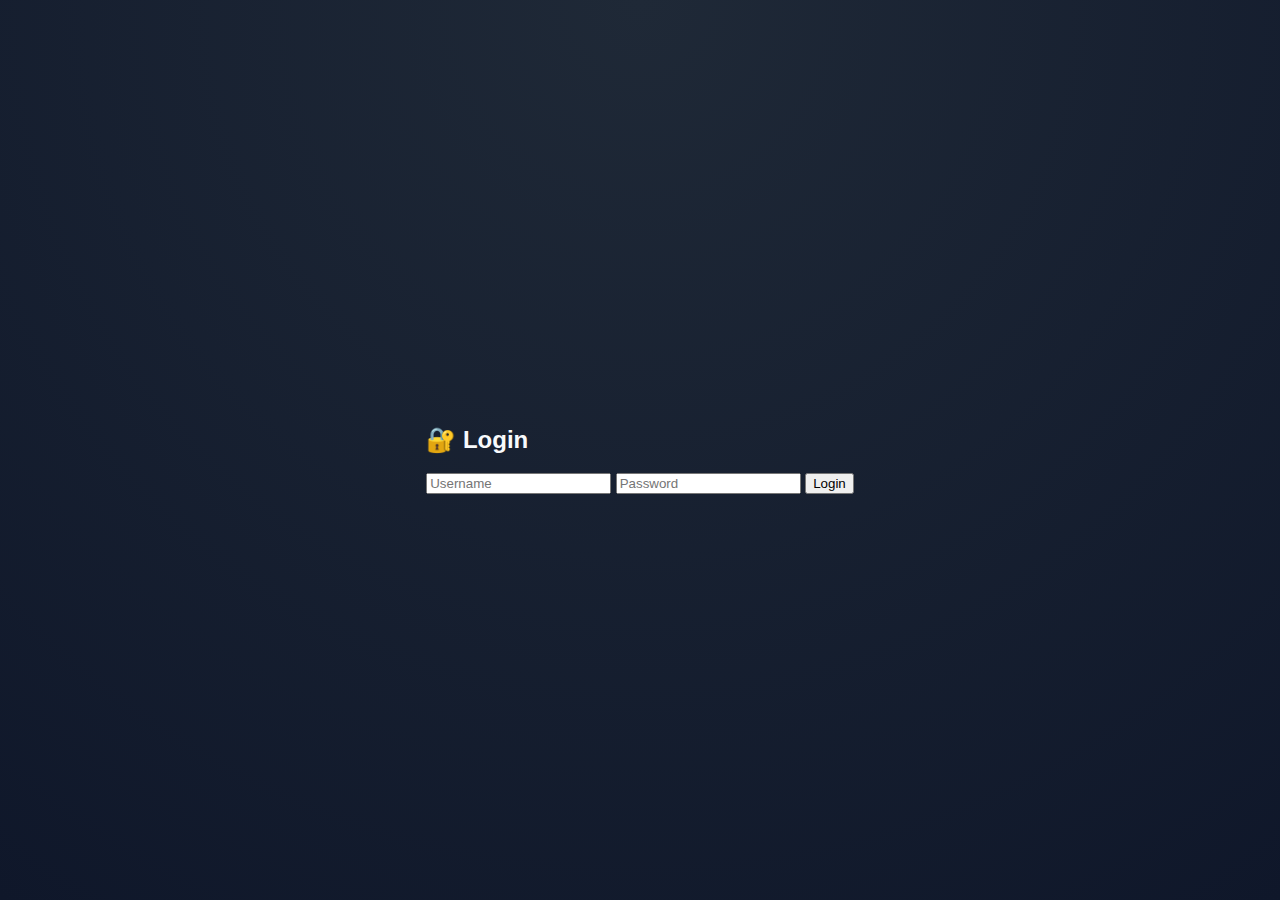
<file: index.html>
<!-- <!doctype html>
<html lang="th">
<head>
  <meta charset="UTF-8" />
  <meta name="viewport" content="width=device-width, initial-scale=1" />
  <title>Project Homepage</title>
  <link rel="stylesheet" href="styles.css" />
</head>
<body>
  <main class="card">
    <h1>Project Homepages</h1>
    <p>เลือกใช้โปรแกรม</p>
    <a href="calculations/calculations.html">ไปที่เครื่องคิดเลข</a>
    <a href="bookingrooms/bookingrooms.html">ไปที่จองห้อง</a>
  </main>
  
</body>
</html>
 -->



<!DOCTYPE html>
<html lang="th">
<head>
  <meta charset="UTF-8">
  <title>Codex App</title>
  <meta name="viewport" content="width=device-width, initial-scale=1.0">
  <link rel="stylesheet" href="styles.css">
</head>
<body>

  <!-- container สำหรับ render หน้า -->
  <div id="app"></div>

  <!-- Router ต้องมาก่อน -->
  <script src="routes.js"></script>
  <script src="script.js"></script>

</body>
</html>
</file>
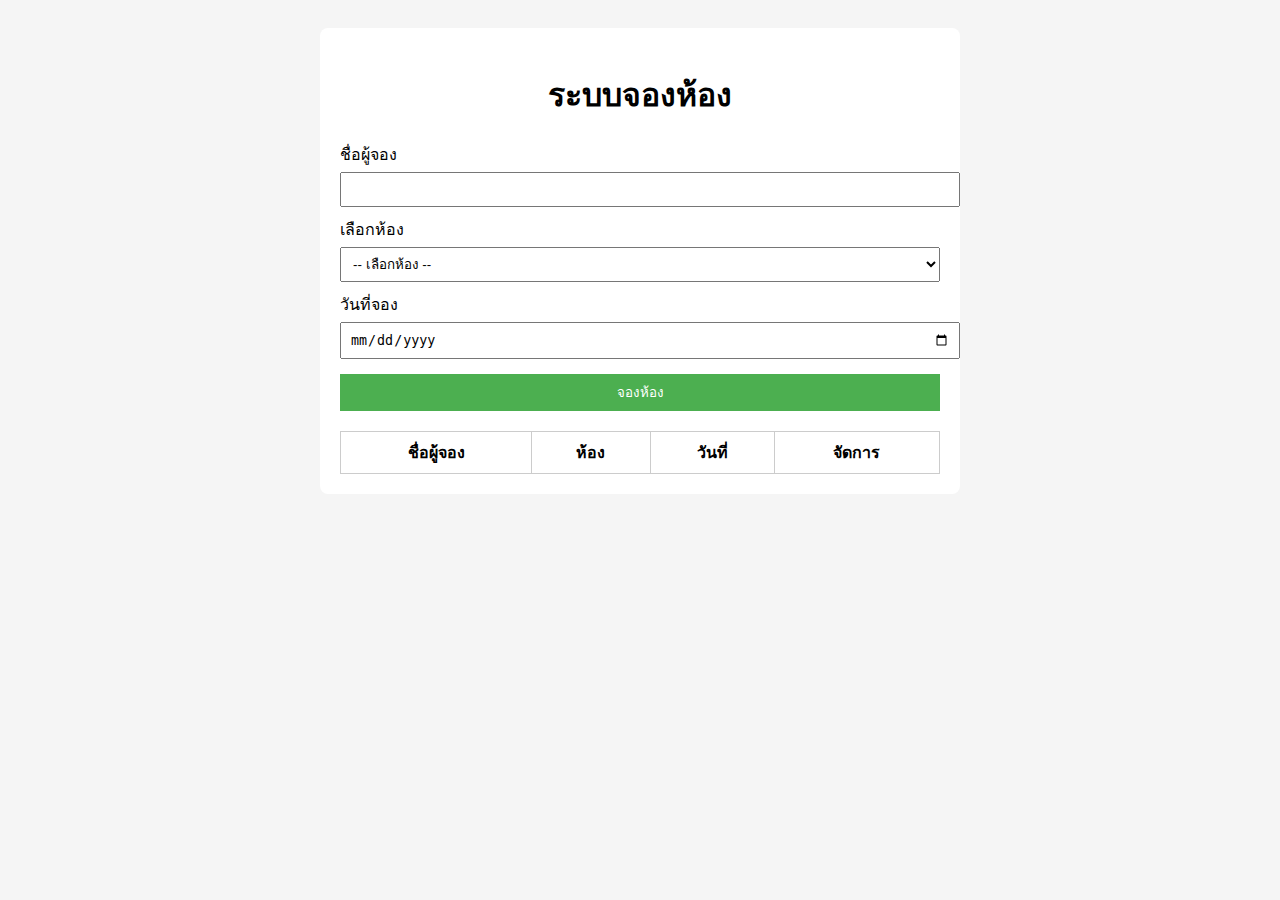
<file: bookingrooms/bookingrooms.html>
<!DOCTYPE html>
<html lang="th">
<head>
  <meta charset="UTF-8">
  <title>ระบบจองห้อง</title>
  <link rel="stylesheet" href="style.css">
</head>
<body>

<div class="container">
  <h1>ระบบจองห้อง</h1>

  <label>ชื่อผู้จอง</label>
  <input type="text" id="name">

  <label>เลือกห้อง</label>
  <select id="room">
    <option value="">-- เลือกห้อง --</option>
    <option>ห้องประชุม A</option>
    <option>ห้องประชุม B</option>
    <option>ห้องเรียน 101</option>
  </select>

  <label>วันที่จอง</label>
  <input type="date" id="date">

  <button onclick="bookRoom()">จองห้อง</button>

  <table>
    <thead>
      <tr>
        <th>ชื่อผู้จอง</th>
        <th>ห้อง</th>
        <th>วันที่</th>
        <th>จัดการ</th>
      </tr>
    </thead>
    <tbody id="bookingList"></tbody>
  </table>
</div>

<script src="script.js"></script>
</body>
</html>
</file>
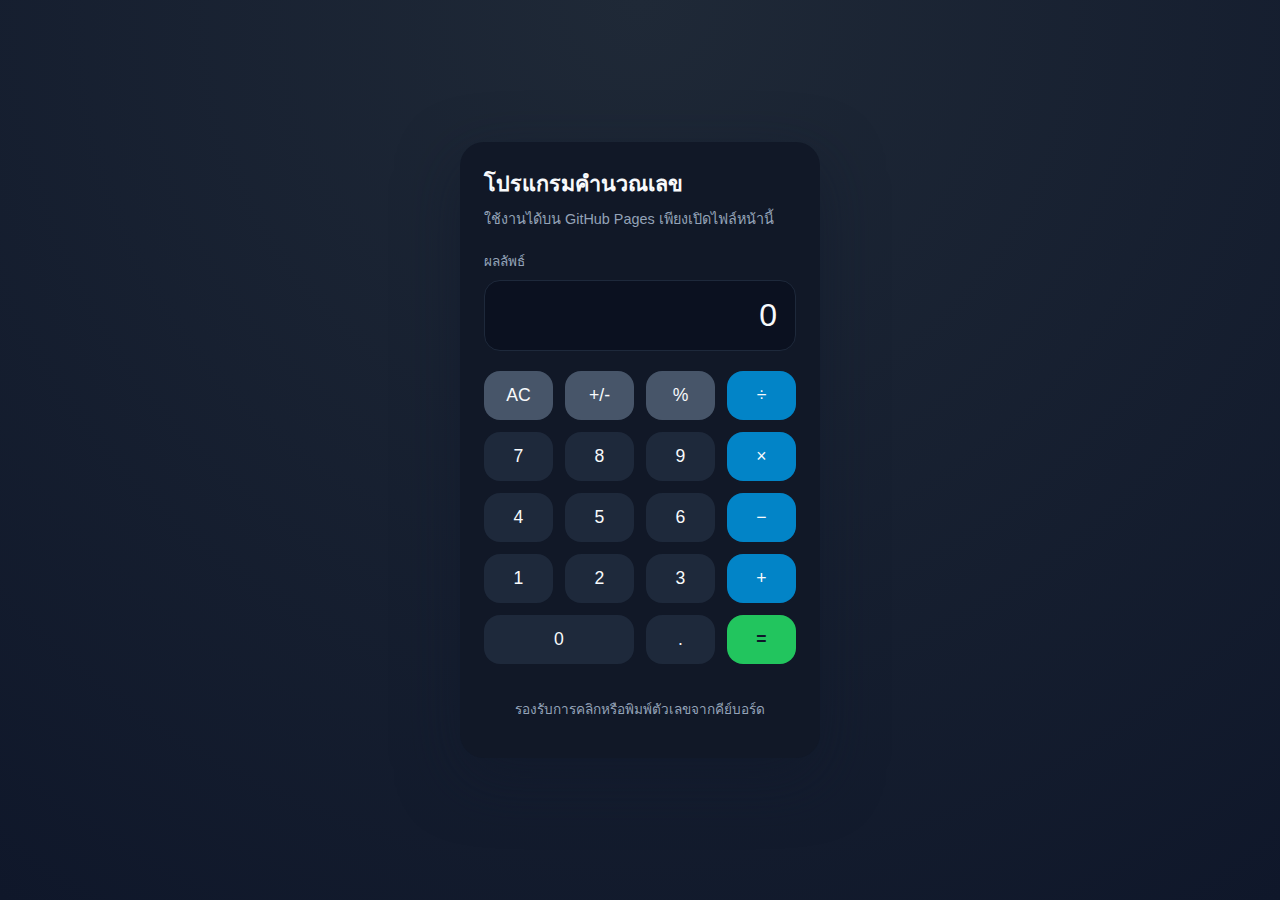
<file: calculations/calculations.html>
<!doctype html>
<html lang="th">
  <head>
    <meta charset="UTF-8" />
    <meta name="viewport" content="width=device-width, initial-scale=1" />
    <title>โปรแกรมคำนวณเลข</title>
    <link rel="stylesheet" href="styles.css" />
  </head>
  <body>
    <main class="calculator">
      <header class="calculator__header">
        <h1>โปรแกรมคำนวณเลข</h1>
        <p>ใช้งานได้บน GitHub Pages เพียงเปิดไฟล์หน้านี้</p>
      </header>

      <section class="calculator__display">
        <label for="display" class="calculator__label">ผลลัพธ์</label>
        <input id="display" class="calculator__input" type="text" value="0" readonly />
      </section>

      <section class="calculator__keys" aria-label="แป้นคำนวณ">
        <button class="key key--utility" data-action="clear">AC</button>
        <button class="key key--utility" data-action="sign">+/-</button>
        <button class="key key--utility" data-action="percent">%</button>
        <button class="key key--operator" data-operator="/">÷</button>

        <button class="key" data-number="7">7</button>
        <button class="key" data-number="8">8</button>
        <button class="key" data-number="9">9</button>
        <button class="key key--operator" data-operator="*">×</button>

        <button class="key" data-number="4">4</button>
        <button class="key" data-number="5">5</button>
        <button class="key" data-number="6">6</button>
        <button class="key key--operator" data-operator="-">−</button>

        <button class="key" data-number="1">1</button>
        <button class="key" data-number="2">2</button>
        <button class="key" data-number="3">3</button>
        <button class="key key--operator" data-operator="+">+</button>

        <button class="key key--wide" data-number="0">0</button>
        <button class="key" data-action="decimal">.</button>
        <button class="key key--equals" data-action="calculate">=</button>
      </section>

      <footer class="calculator__footer">
        <p>รองรับการคลิกหรือพิมพ์ตัวเลขจากคีย์บอร์ด</p>
      </footer>
    </main>

    <script src="script.js"></script>
  </body>
</html>
</file>
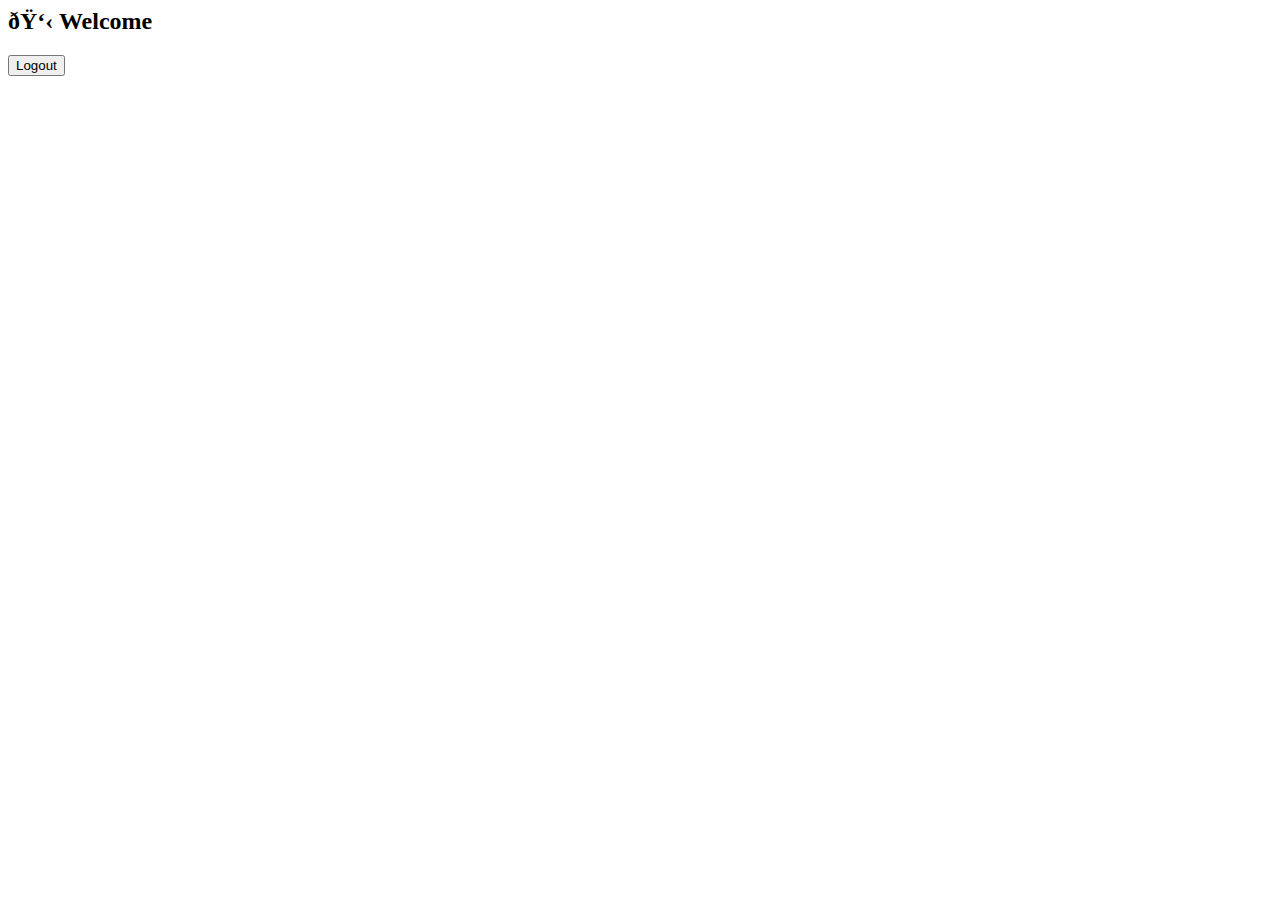
<file: page/home.html>
<!-- <!doctype html>
<html lang="th">
<head>
  <meta charset="UTF-8" />
  <meta name="viewport" content="width=device-width, initial-scale=1" />
  <title>Project Homepage</title>
  <link rel="stylesheet" href="styles.css" />
</head>
<body>
  <main class="card">
    <h1>Project Homepages</h1>
    <p>เลือกใช้โปรแกรม</p>
    <a href="calculations/calculations.html">ไปที่เครื่องคิดเลข</a>
    <a href="bookingrooms/bookingrooms.html">ไปที่จองห้อง</a>
  </main>
  
</body>
</html>
 -->


<div class="login-container">
  <h2>👋 Welcome</h2>
  <p id="fullname"></p>

  <button onclick="logout()">Logout</button>
</div>
</file>
<file: styles.css>
:root {
  color-scheme: light;
  font-family: "Segoe UI", Tahoma, Geneva, Verdana, sans-serif;
  --bg: #0f172a;
  --surface: #111827;
  --accent: #38bdf8;
  --accent-dark: #0284c7;
  --text: #f8fafc;
  --muted: #94a3b8;
  --key: #1e293b;
  --key-strong: #334155;
  --key-utility: #475569;
}

* {
  box-sizing: border-box;
}

body {
  margin: 0;
  min-height: 100vh;
  display: grid;
  place-items: center;
  background: radial-gradient(circle at top, #1f2937, var(--bg));
  color: var(--text);
}

.calculator {
  width: min(92vw, 360px);
  background: var(--surface);
  border-radius: 24px;
  padding: 24px;
  box-shadow: 0 20px 60px rgba(15, 23, 42, 0.5);
  display: grid;
  gap: 20px;
}

.calculator__header h1 {
  margin: 0 0 6px;
  font-size: 1.35rem;
}

.calculator__header p {
  margin: 0;
  color: var(--muted);
  font-size: 0.9rem;
}

.calculator__display {
  display: grid;
  gap: 8px;
}

.calculator__label {
  font-size: 0.85rem;
  color: var(--muted);
}

.calculator__input {
  width: 100%;
  padding: 16px 18px;
  font-size: 2rem;
  border-radius: 16px;
  border: 1px solid #1e293b;
  background: #0b1120;
  color: var(--text);
  text-align: right;
}

.calculator__keys {
  display: grid;
  grid-template-columns: repeat(4, 1fr);
  gap: 12px;
}

.key {
  border: none;
  border-radius: 16px;
  padding: 14px 0;
  font-size: 1.1rem;
  background: var(--key);
  color: var(--text);
  cursor: pointer;
  transition: transform 0.1s ease, background 0.2s ease;
}

.key:hover {
  background: var(--key-strong);
}

.key:active {
  transform: scale(0.97);
}

.key--operator {
  background: var(--accent-dark);
}

.key--operator:hover {
  background: var(--accent);
}

.key--utility {
  background: var(--key-utility);
}

.key--wide {
  grid-column: span 2;
}

.key--equals {
  background: #22c55e;
  color: #0f172a;
  font-weight: 700;
}

.calculator__footer {
  text-align: center;
  color: var(--muted);
  font-size: 0.85rem;
}

@media (max-width: 480px) {
  .calculator {
    padding: 20px;
  }

  .calculator__input {
    font-size: 1.7rem;
  }
}
</file>
<file: bookingrooms/style.css>
body {
  font-family: Arial, sans-serif;
  background: #f5f5f5;
  padding: 20px;
}

.container {
  max-width: 600px;
  background: #fff;
  padding: 20px;
  border-radius: 8px;
  margin: auto;
}

h1 {
  text-align: center;
}

label {
  display: block;
  margin-top: 10px;
}

input, select, button {
  width: 100%;
  padding: 8px;
  margin-top: 5px;
}

button {
  margin-top: 15px;
  background: #4CAF50;
  color: white;
  border: none;
  cursor: pointer;
}

button:hover {
  background: #45a049;
}

.delete-btn {
  background: #e74c3c;
  color: white;
  border: none;
  padding: 5px 8px;
  cursor: pointer;
}

.delete-btn:hover {
  background: #c0392b;
}

table {
  width: 100%;
  margin-top: 20px;
  border-collapse: collapse;
}

table, th, td {
  border: 1px solid #ccc;
}

th, td {
  padding: 8px;
  text-align: center;
}
</file>
<file: calculations/styles.css>
:root {
  color-scheme: light;
  font-family: "Segoe UI", Tahoma, Geneva, Verdana, sans-serif;
  --bg: #0f172a;
  --surface: #111827;
  --accent: #38bdf8;
  --accent-dark: #0284c7;
  --text: #f8fafc;
  --muted: #94a3b8;
  --key: #1e293b;
  --key-strong: #334155;
  --key-utility: #475569;
}

* {
  box-sizing: border-box;
}

body {
  margin: 0;
  min-height: 100vh;
  display: grid;
  place-items: center;
  background: radial-gradient(circle at top, #1f2937, var(--bg));
  color: var(--text);
}

.calculator {
  width: min(92vw, 360px);
  background: var(--surface);
  border-radius: 24px;
  padding: 24px;
  box-shadow: 0 20px 60px rgba(15, 23, 42, 0.5);
  display: grid;
  gap: 20px;
}

.calculator__header h1 {
  margin: 0 0 6px;
  font-size: 1.35rem;
}

.calculator__header p {
  margin: 0;
  color: var(--muted);
  font-size: 0.9rem;
}

.calculator__display {
  display: grid;
  gap: 8px;
}

.calculator__label {
  font-size: 0.85rem;
  color: var(--muted);
}

.calculator__input {
  width: 100%;
  padding: 16px 18px;
  font-size: 2rem;
  border-radius: 16px;
  border: 1px solid #1e293b;
  background: #0b1120;
  color: var(--text);
  text-align: right;
}

.calculator__keys {
  display: grid;
  grid-template-columns: repeat(4, 1fr);
  gap: 12px;
}

.key {
  border: none;
  border-radius: 16px;
  padding: 14px 0;
  font-size: 1.1rem;
  background: var(--key);
  color: var(--text);
  cursor: pointer;
  transition: transform 0.1s ease, background 0.2s ease;
}

.key:hover {
  background: var(--key-strong);
}

.key:active {
  transform: scale(0.97);
}

.key--operator {
  background: var(--accent-dark);
}

.key--operator:hover {
  background: var(--accent);
}

.key--utility {
  background: var(--key-utility);
}

.key--wide {
  grid-column: span 2;
}

.key--equals {
  background: #22c55e;
  color: #0f172a;
  font-weight: 700;
}

.calculator__footer {
  text-align: center;
  color: var(--muted);
  font-size: 0.85rem;
}

@media (max-width: 480px) {
  .calculator {
    padding: 20px;
  }

  .calculator__input {
    font-size: 1.7rem;
  }
}
</file>
